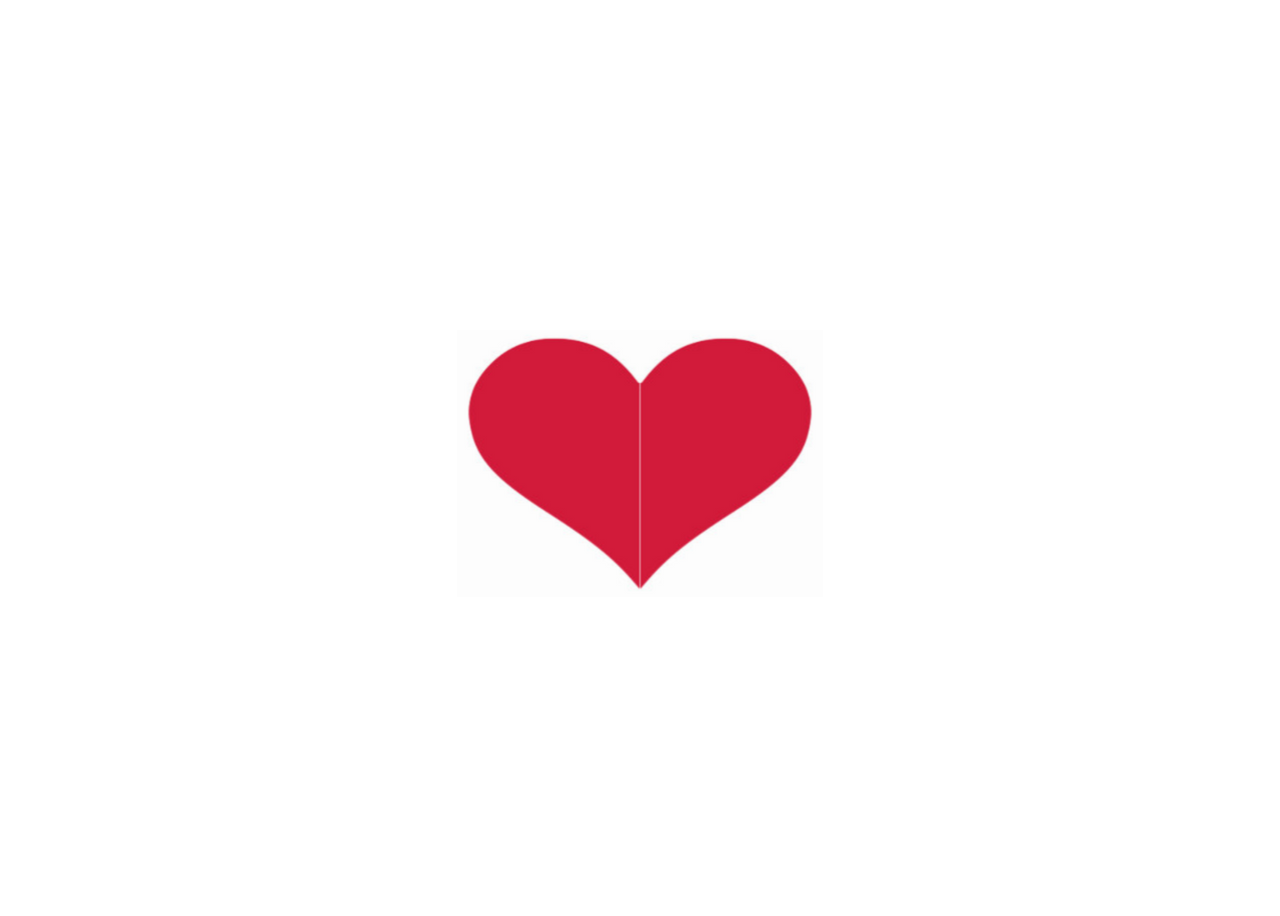
<file: index.html>
<!DOCTYPE html>
<html lang="pt-br">
<head>
    <meta charset="UTF-8">
    <meta http-equiv="X-UA-Compatible" content="IE=edge">
    <meta name="viewport" content="width=device-width, initial-scale=1.0">
    <title>Memórias</title>

    <link rel="stylesheet" href="estilos/barra.css">
</head>
<body>

    <div class="coracao">
        <img src="img/coracao2.png" alt="">
    </div>

    <div class="red">
        <p>Para Ray, <br><br>Problemática mas uma amiga incrivel,<br> Te amamos muito...</p>

        <button><a href="pgs/voce.html">Simplesmente você</a></button>
        <button><a href="pgs/amigos.html">Amigos</a></button>
        <br><br>
        <button><a href="pgs/turma.html">Nossa Turma</a></button>
        <button><a href="pgs/mensagens.html">Mensagens</a></button>
    </div>

    <div class="coracao">
        <img src="img/coracao1.png" alt="">
    </div>

    <script src="estilos/barra.js"></script>
</body>
</html>
</file>
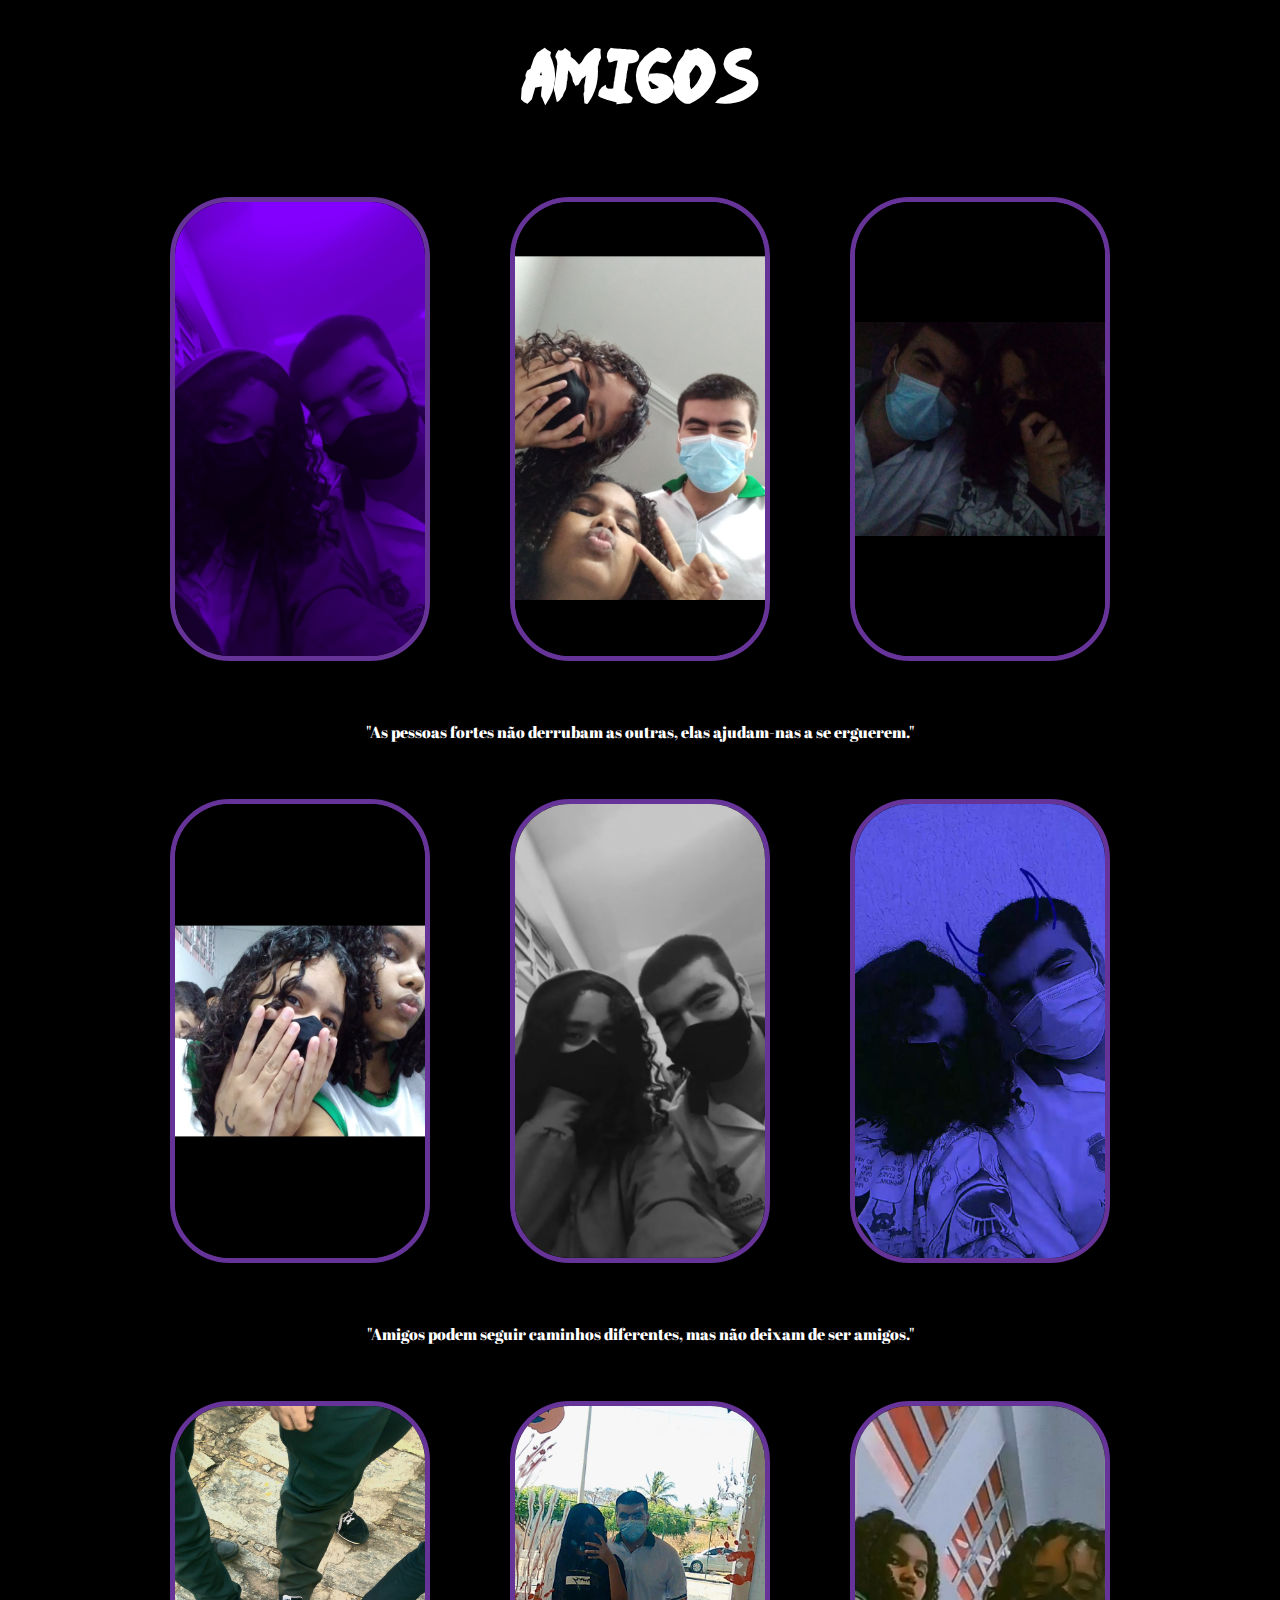
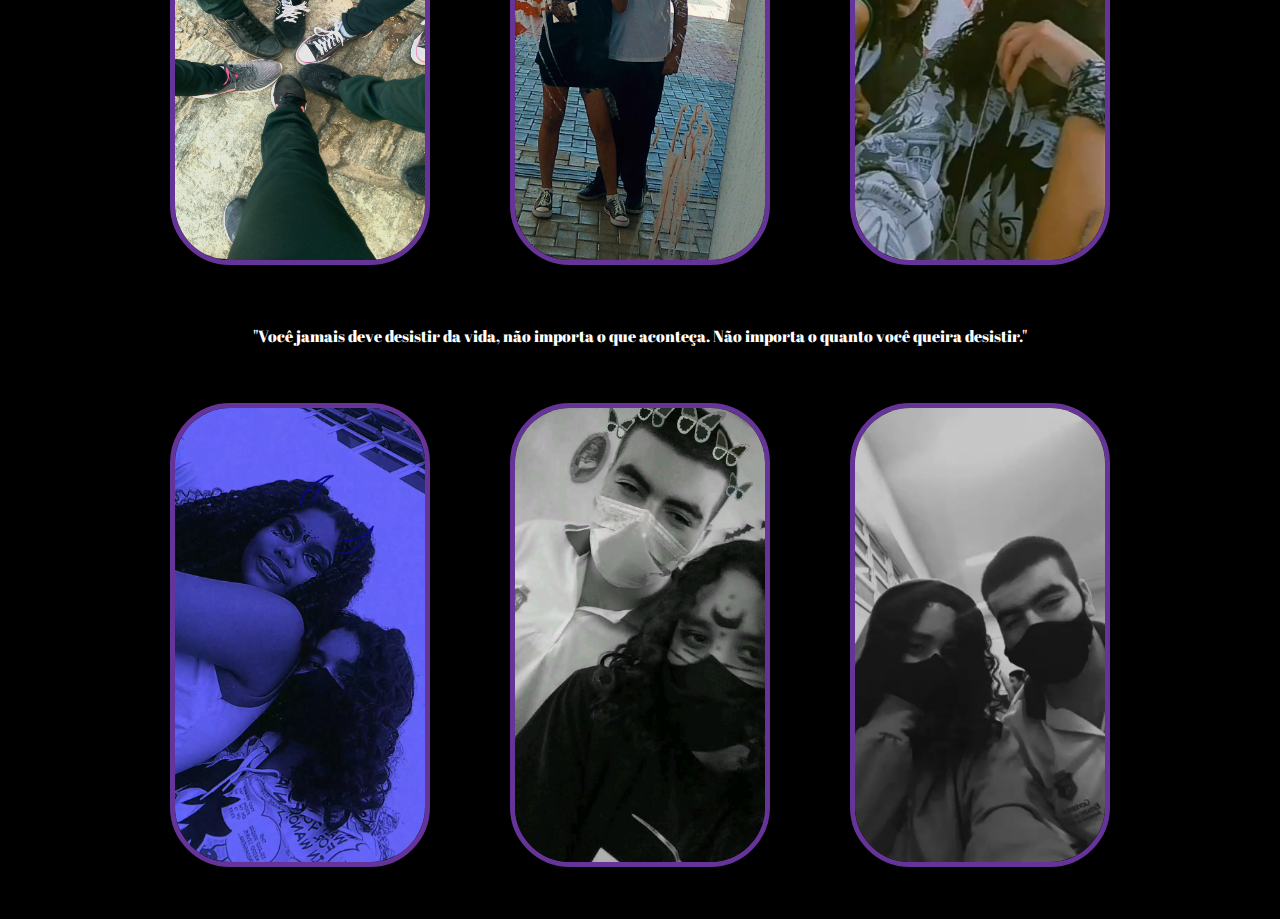
<file: pgs/amigos.html>
<!DOCTYPE html>
<html lang="pt-br">
<head>
    <meta charset="UTF-8">
    <meta http-equiv="X-UA-Compatible" content="IE=edge">
    <meta name="viewport" content="width=device-width, initial-scale=1.0">
    <title>Simplesmente Você</title>

    <link rel="stylesheet" href="../estilos/imagens.css">
</head>
<body>
    <div>
        <h1>AMIGOS</h1>
    </div>

    <div class="imgs">
        <div><img src="../img amigo/amigo1.jpg" alt=""></div>
        <div><img src="../img amigo/amigo2.jpg" alt=""></div>
        <div><img src="../img amigo/amigo3.jpg" alt=""></div>
    </div>

    <p>"As pessoas fortes não derrubam as outras, elas ajudam-nas a se erguerem."</p>

    <div class="imgs">
        <div><img src="../img amigo/amigo4.jpg" alt=""></div>
        <div><img src="../img amigo/amigo5.jpg" alt=""></div>
        <div><img src="../img amigo/amigo6.jpg"r alt=""></div>
    </div>

    <p>"Amigos podem seguir caminhos diferentes, mas não deixam de ser amigos."</p>

    <div class="imgs">
        <div><img src="../img amigo/amigo7.jpg" alt=""></div>
        <div><img src="../img amigo/amigo8.jpg" alt=""></div>
        <div><img src="../img amigo/amigo9.jpg" alt=""></div>
    </div>

    <p>"Você jamais deve desistir da vida, não importa o que aconteça. Não importa o quanto você queira desistir."</p>

    <div class="imgs">
        <div><img src="../img amigo/amigo10.jpg" alt=""></div>
        <div><img src="../img amigo/amigo11.jpg" alt=""></div>
        <div><img src="../img amigo/amigo12.jpg" alt=""></div>
    </div>
</body>
</html>
</file>
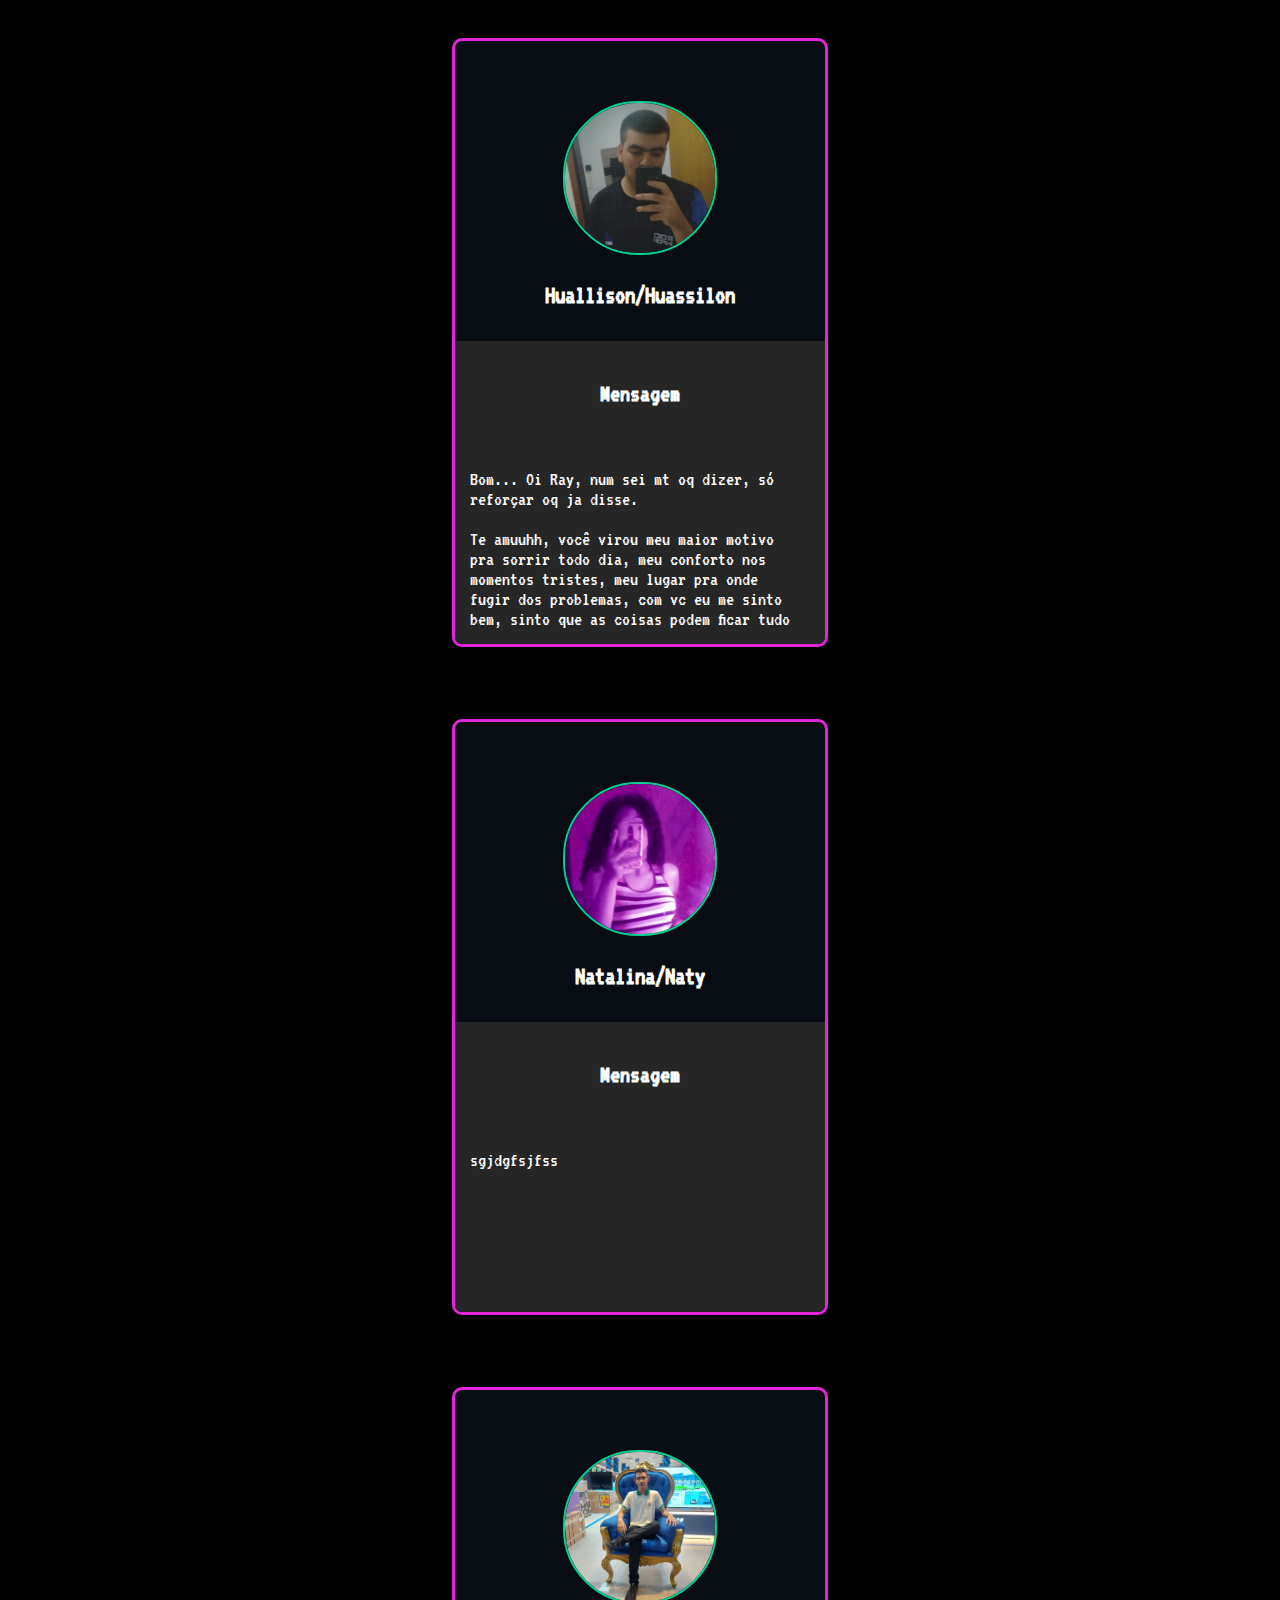
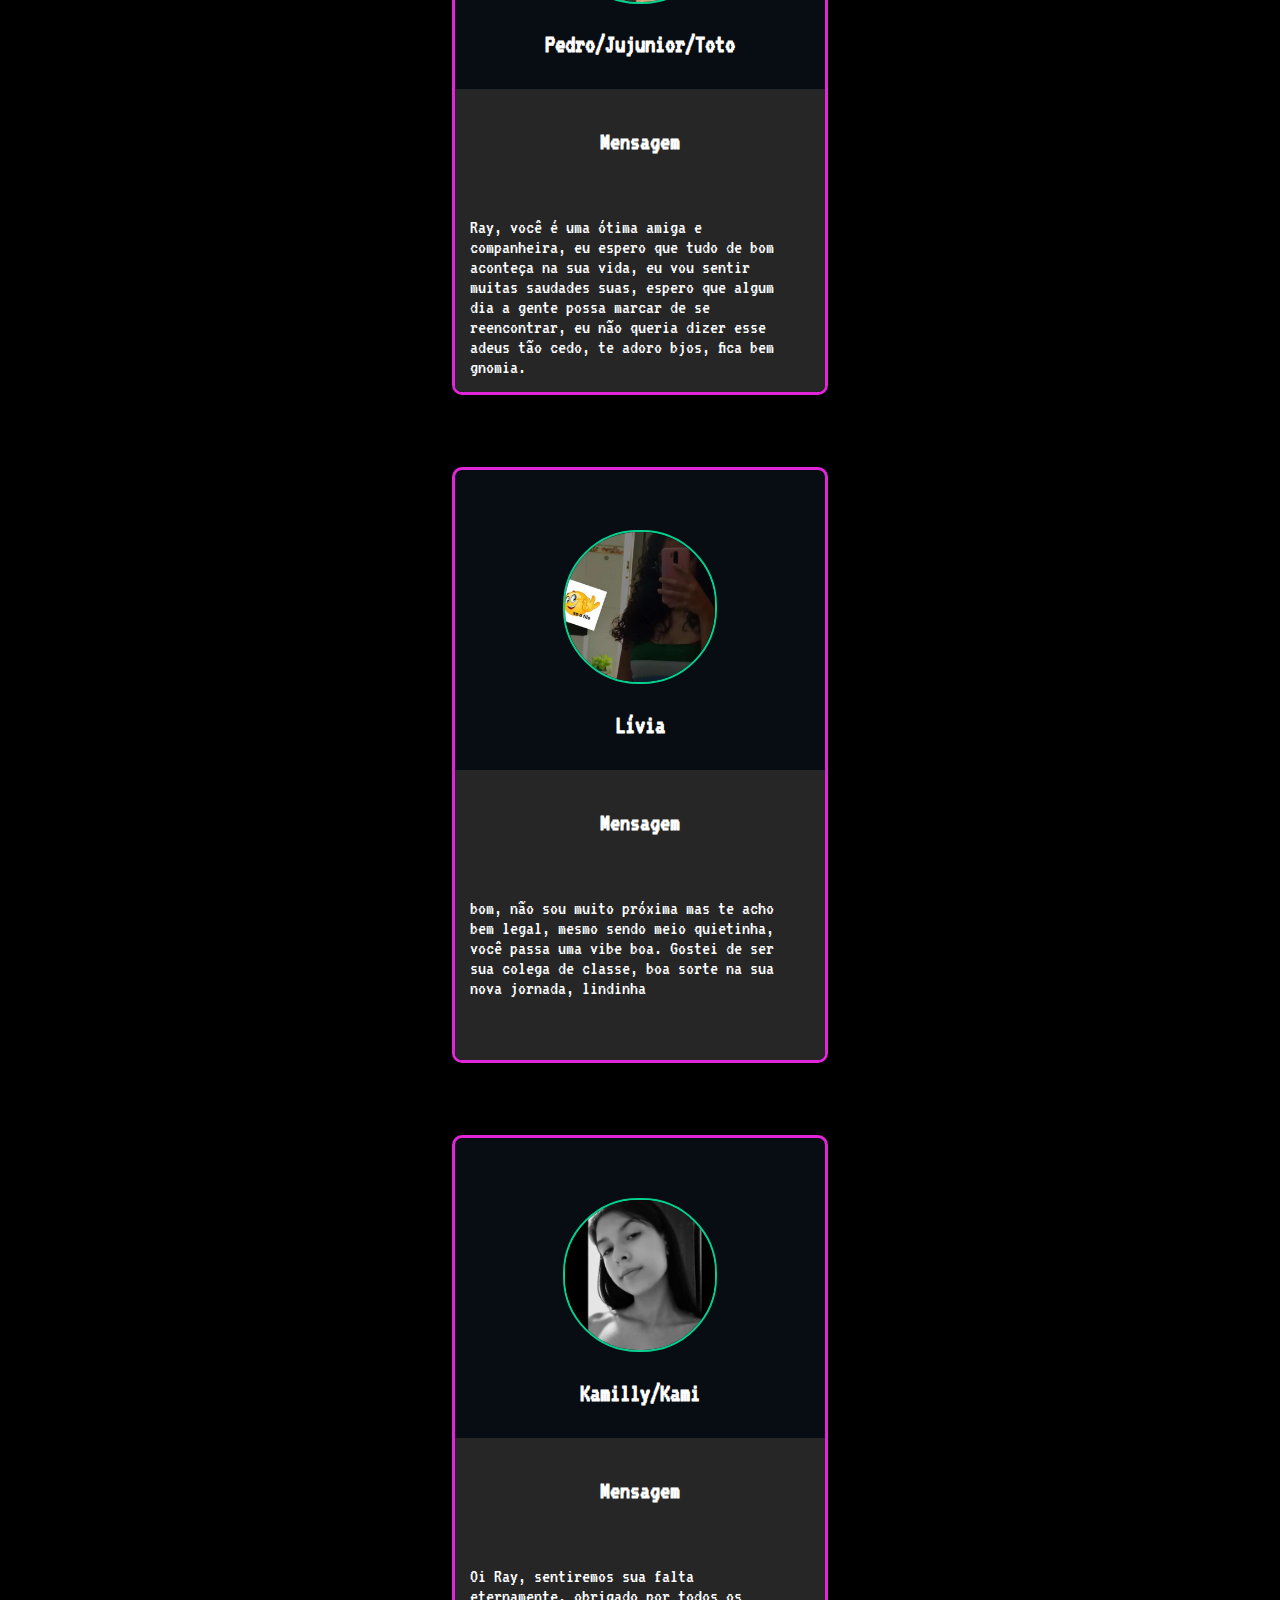
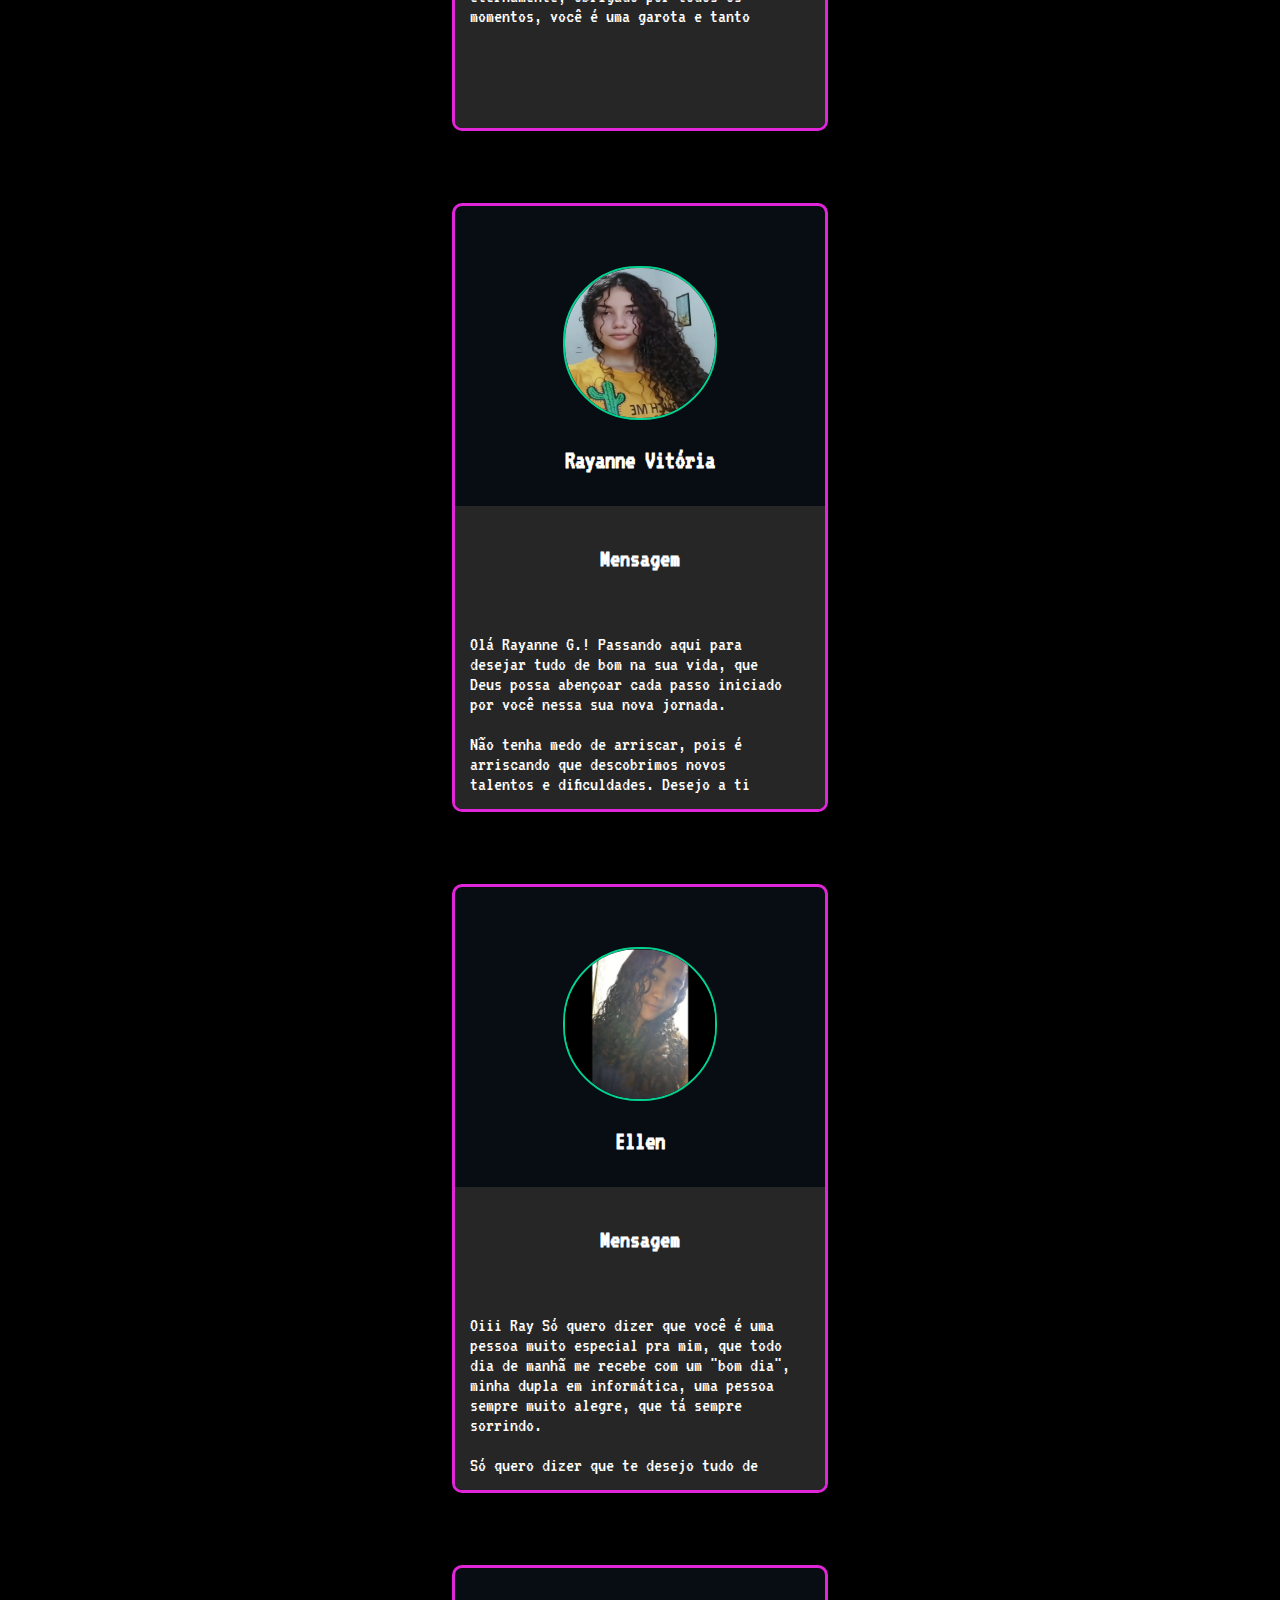
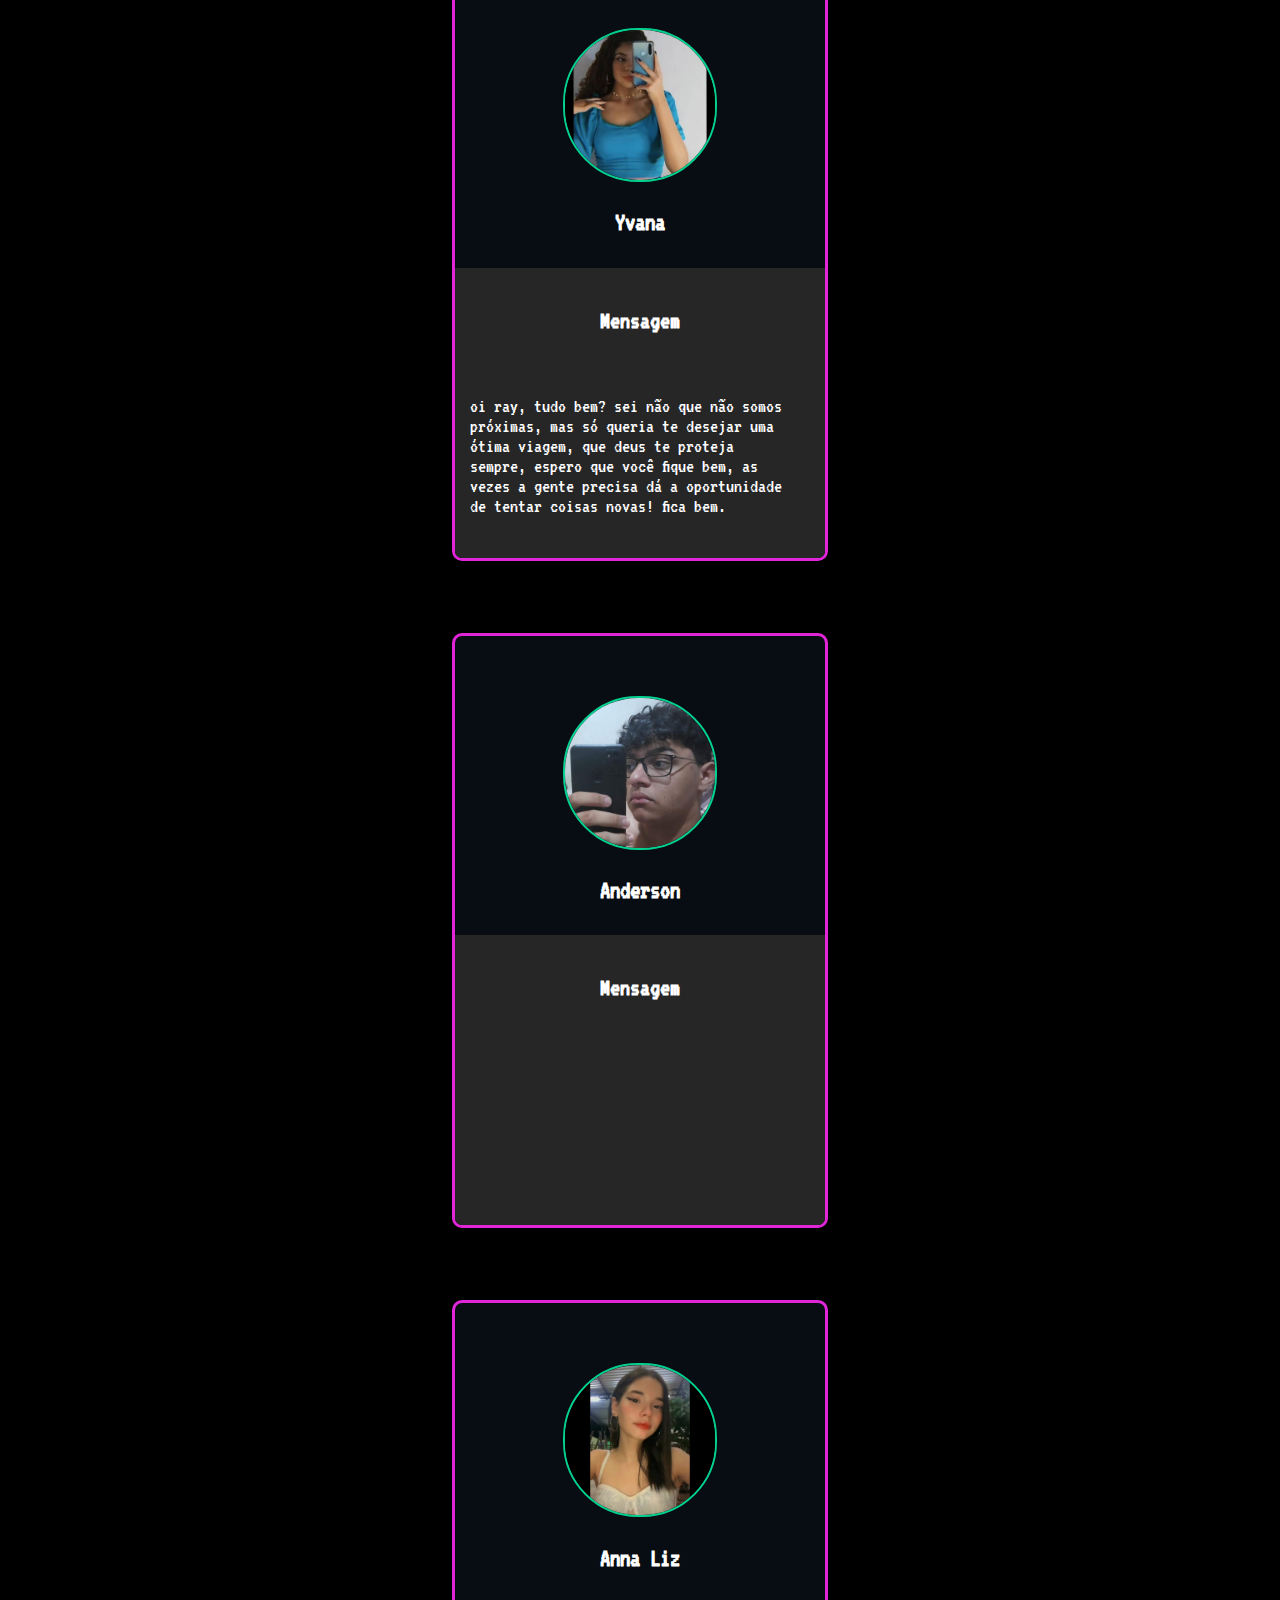
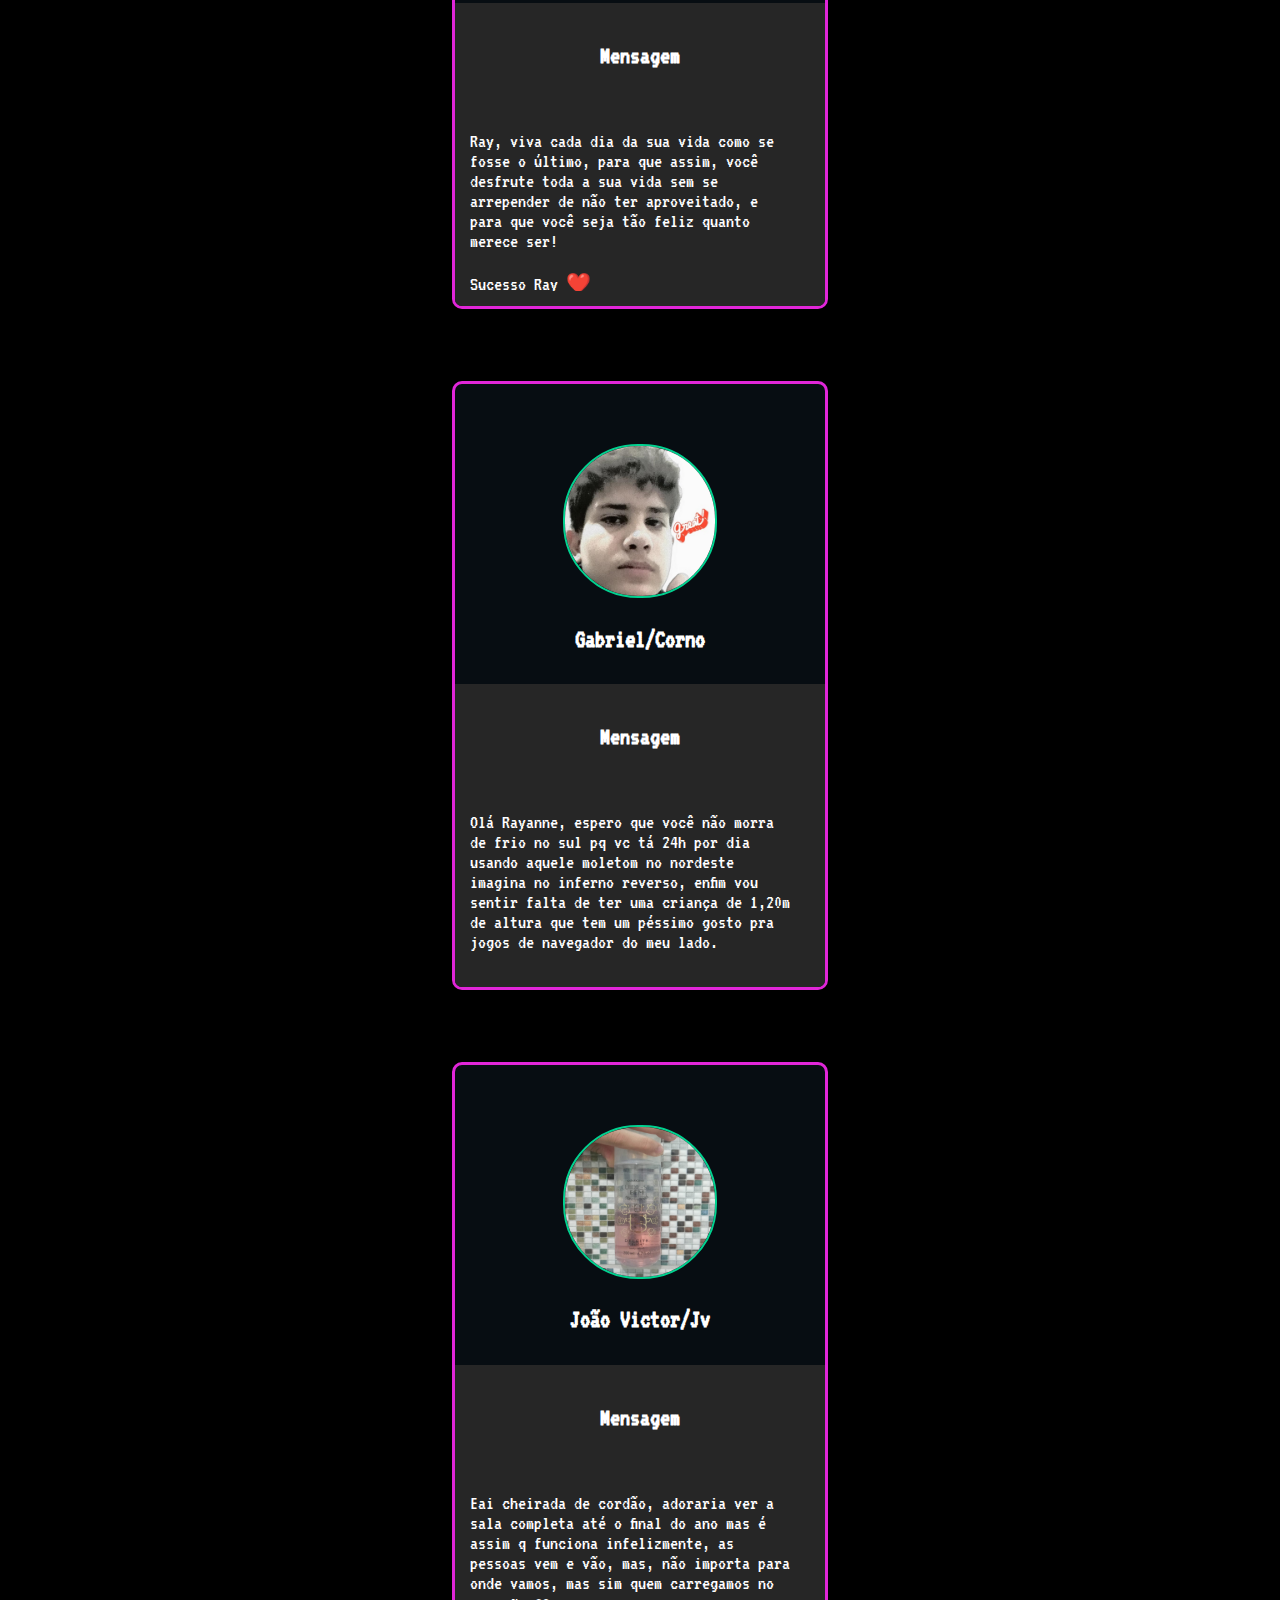
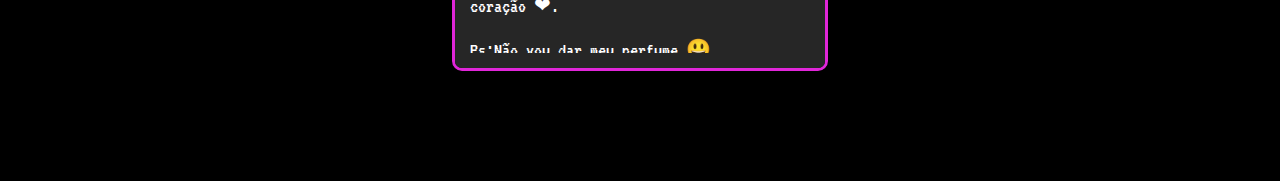
<file: pgs/mensagens.html>
<!DOCTYPE html>
<html lang="pt-br"> 
<head>
    <meta charset="UTF-8">
    <meta http-equiv="X-UA-Compatible" content="IE=edge">
    <meta name="viewport" content="width=device-width, initial-scale=1.0">
    <title>Perfil</title>
    <link rel="preconnect" href="https://fonts.googleapis.com">
    <link rel="preconnect" href="https://fonts.gstatic.com" crossorigin>
    <link href="https://fonts.googleapis.com/css2?family=VT323&display=swap" rel="stylesheet">

    <link rel="stylesheet" href="../estilos/mensa.css">
    <link rel="stylesheet" href="../estilos/rolagem.css">
    

</head>
<body>
    <!--Perfil-->
    <main class="perfil">

        <div class="info">
            <img src="../img mensagens/huallison.jpeg" alt="Foto de Perfil">
            <h1 class="nome">Huallison/Huassilon</h1>
        </div>

        
        <div class="conteudo">
            <!--Abas que serão alternadas-->

            <!--Informações presentes nas abas-->
            <div class="info-abas">
                <div class="informacao selecionado" id="informacao-sobre-site">
                    <h3 class="sub-titulo">Mensagem</h3>
                    <br>
                    <div class="descricao">
                        <p>Bom... Oi Ray, num sei mt oq dizer, só reforçar oq ja disse. <br><br>
                            Te amuuhh, você virou meu maior motivo pra sorrir todo dia, meu conforto nos momentos tristes, meu lugar pra onde fugir dos problemas, com vc eu me sinto bem, sinto que as coisas podem ficar tudo bem... <br><br>
                        Não sei nem te dizer o quanto eu te amo, eu simplesmente me apeguei mt a vc nesses ultimos meses, foi incrivel te conhecer melhor, com o tempo entender como funcionava essa cabecinha problemática kkk e quão mais eu começava a te enterder mais eu me apeguei a vc <br><br>
                    Vai ser horrivel ter q te dá thau, ter q te ver indo embora e saber q não vou te ver de novo no outro dia, eu tenho mt medo de como vai ser sem vc aqui todo dia, o quão solitário vai ser, só queria poder te abraçar e não soltar nunca mais... <br><br>
                Mas infelizmente não posso, não posso te abraçar e nunca mais soltar kkk, não posso te prender no meu porão, ouvi falar q isso é um tal de crime, cara mó otario num deixa eu nem fazer isso kkk... Tenho meus arrependimentos, talvez eu podesse ter cido melhor, ou sla, feito mais por vc, eu sinceramente nunca iria estar preparado pra dá thau mas agora chegou... <br><br>
            Bom... Te amuuhh e nunca vou te esquecer, nem mesmo um dia, vou cuidar do cordão como fosse vc, vou sempre levar junto pra nunca esquecer vc, obrigado por tudo e novamente TE AMUUUUUUUUUUUUUUUUUUUHHHH </p>
                    </div>
                </div>

            </div>

        </div>

    </main>
    <br><br><br><br>

    <main class="perfil">

        <div class="info">
            <img src="../img mensagens/naty.jpg" alt="Foto de Perfil">
            <h1 class="nome">Natalina/Naty</h1>
        </div>

        
        <div class="conteudo">
            <!--Abas que serão alternadas-->

            <!--Informações presentes nas abas-->
            <div class="info-abas">
                <div class="informacao selecionado" id="informacao-sobre-site">
                    <h3 class="sub-titulo">Mensagem</h3>
                    <br>
                    <div class="descricao">
                        <p>sgjdgfsjfss</p>
                    </div>
                </div>

            </div>

        </div>

    </main>
    <br><br><br><br>

    <main class="perfil">

        <div class="info">
            <img src="../img mensagens/pedro.jpg" alt="Foto de Perfil">
            <h1 class="nome">Pedro/Jujunior/Toto</h1>
        </div>

        
        <div class="conteudo">
            <!--Abas que serão alternadas-->

            <!--Informações presentes nas abas-->
            <div class="info-abas">
                <div class="informacao selecionado" id="informacao-sobre-site">
                    <h3 class="sub-titulo">Mensagem</h3>
                    <br>
                    <div class="descricao">
                        <p>Ray, você é uma ótima amiga e companheira, eu espero que tudo de bom aconteça na sua vida, eu vou sentir muitas saudades suas, espero que algum dia a gente possa marcar de se reencontrar, eu não queria dizer esse adeus tão cedo, te adoro bjos, fica bem gnomia.</p>
                    </div>
                </div>

            </div>

        </div>

    </main>

    <br><br><br><br>

    <main class="perfil">

        <div class="info">
            <img src="../img mensagens/livia.jpg" alt="Foto de Perfil">
            <h1 class="nome">Lívia</h1>
        </div>

        
        <div class="conteudo">
            <!--Abas que serão alternadas-->

            <!--Informações presentes nas abas-->
            <div class="info-abas">
                <div class="informacao selecionado" id="informacao-sobre-site">
                    <h3 class="sub-titulo">Mensagem</h3>
                    <br>
                    <div class="descricao">
                        <p>bom, não sou muito próxima mas te acho bem legal, mesmo sendo meio quietinha, você passa uma vibe boa. Gostei de ser sua colega de classe, boa sorte na sua nova jornada, lindinha</p>
                    </div>
                </div>

            </div>

        </div>

    </main>
    <br><br><br><br>

    <main class="perfil">

        <div class="info">
            <img src="../img mensagens/kami.jpg" alt="Foto de Perfil">
            <h1 class="nome">Kamilly/Kami</h1>
        </div>

        
        <div class="conteudo">
            <!--Abas que serão alternadas-->

            <!--Informações presentes nas abas-->
            <div class="info-abas">
                <div class="informacao selecionado" id="informacao-sobre-site">
                    <h3 class="sub-titulo">Mensagem</h3>
                    <br>
                    <div class="descricao">
                        <p>Oi Ray, sentiremos sua falta eternamente, obrigado por todos os momentos, você é uma garota e tanto</p>
                    </div>
                </div>

            </div>

        </div>

    </main>
    <br><br><br><br>

    <main class="perfil">

        <div class="info">
            <img src="../img mensagens/rayanne.jpg" alt="Foto de Perfil">
            <h1 class="nome">Rayanne Vitória</h1>
        </div>

        
        <div class="conteudo">
            <!--Abas que serão alternadas-->

            <!--Informações presentes nas abas-->
            <div class="info-abas">
                <div class="informacao selecionado" id="informacao-sobre-site">
                    <h3 class="sub-titulo">Mensagem</h3>
                    <br>
                    <div class="descricao">
                        <p>Olá Rayanne G.! Passando aqui para desejar tudo de bom na sua vida, que Deus possa abençoar cada passo iniciado por você nessa sua nova jornada. <br><br> Não tenha medo de arriscar, pois é arriscando que descobrimos novos talentos e dificuldades. Desejo a ti sucesso.</p>
                    </div>
                </div>

            </div>

        </div>

    </main>
    <br><br><br><br>

    <main class="perfil">

        <div class="info">
            <img src="../img mensagens/ellen.jpg" alt="Foto de Perfil">
            <h1 class="nome">Ellen</h1>
        </div>

        
        <div class="conteudo">
            <!--Abas que serão alternadas-->

            <!--Informações presentes nas abas-->
            <div class="info-abas">
                <div class="informacao selecionado" id="informacao-sobre-site">
                    <h3 class="sub-titulo">Mensagem</h3>
                    <br>
                    <div class="descricao">
                        <p>Oiii Ray 
                            Só quero dizer que você é uma pessoa muito especial pra mim, que todo dia de manhã me recebe com um "bom dia", minha dupla em informática, uma pessoa sempre muito alegre, que tá sempre sorrindo. <br><br> Só quero dizer que te desejo tudo de bom, e que tudo vai dá certo... Bom Ray, é isso, vou sentir muita saudade de você, muita... Que você seja muito feliz .</p>
                    </div>
                </div>

            </div>

        </div>

    </main>
    <br><br><br><br>

    <main class="perfil">

        <div class="info">
            <img src="../img mensagens/yvana.jpg" alt="Foto de Perfil">
            <h1 class="nome">Yvana</h1>
        </div>

        
        <div class="conteudo">
            <!--Abas que serão alternadas-->

            <!--Informações presentes nas abas-->
            <div class="info-abas">
                <div class="informacao selecionado" id="informacao-sobre-site">
                    <h3 class="sub-titulo">Mensagem</h3>
                    <br>
                    <div class="descricao">
                        <p>oi ray, tudo bem? sei não que não somos próximas, mas só queria te desejar uma ótima viagem, que deus te proteja sempre, espero que você fique bem, as vezes a gente precisa dá a oportunidade de tentar coisas novas! fica bem.</p>
                    </div>
                </div>

            </div>

        </div>

    </main>
    <br><br><br><br>


    <main class="perfil">

        <div class="info">
            <img src="../img mensagens/anderson.jpeg" alt="Foto de Perfil">
            <h1 class="nome">Anderson</h1>
        </div>

        
        <div class="conteudo">
            <!--Abas que serão alternadas-->

            <!--Informações presentes nas abas-->
            <div class="info-abas">
                <div class="informacao selecionado" id="informacao-sobre-site">
                    <h3 class="sub-titulo">Mensagem</h3>
                    <br>
                    <div class="descricao">
                        <p></p>
                    </div>
                </div>

            </div>

        </div>

    </main>
    <br><br><br><br>

    <main class="perfil">

        <div class="info">
            <img src="../img mensagens/liz.jpg" alt="Foto de Perfil">
            <h1 class="nome">Anna Liz</h1>
        </div>

        
        <div class="conteudo">
            <!--Abas que serão alternadas-->

            <!--Informações presentes nas abas-->
            <div class="info-abas">
                <div class="informacao selecionado" id="informacao-sobre-site">
                    <h3 class="sub-titulo">Mensagem</h3>
                    <br>
                    <div class="descricao">
                        <p>Ray, viva cada dia da sua vida como se fosse o último, para que assim, você desfrute toda a sua vida sem se arrepender de não ter aproveitado, e para que você seja tão feliz quanto merece ser! 
                            <br><br>
                            Sucesso Ray ❤️
                        </p>
                        <img src="../img mensagens/liz2.jpeg" alt="">
                    </div>
                </div>

            </div>

        </div>

    </main>
    <br><br><br><br>

    <main class="perfil">

        <div class="info">
            <img src="../img mensagens/gabriel.jpg" alt="Foto de Perfil">
            <h1 class="nome">Gabriel/Corno</h1>
        </div>

        
        <div class="conteudo">
            <!--Abas que serão alternadas-->

            <!--Informações presentes nas abas-->
            <div class="info-abas">
                <div class="informacao selecionado" id="informacao-sobre-site">
                    <h3 class="sub-titulo">Mensagem</h3>
                    <br>
                    <div class="descricao">
                        <p>Olá Rayanne, espero que você não morra de frio no sul pq vc tá 24h por dia usando aquele moletom no nordeste imagina no inferno reverso, enfim vou sentir falta de ter uma criança de 1,20m de altura que tem um péssimo gosto pra jogos de navegador do meu lado.</p>
                    </div>
                </div>

            </div>

        </div>

    </main>
    <br><br><br><br>

    <main class="perfil">

        <div class="info">
            <img src="../img mensagens/jv.jpeg" alt="Foto de Perfil">
            <h1 class="nome">João Victor/Jv</h1>
        </div>

        
        <div class="conteudo">
            <!--Abas que serão alternadas-->

            <!--Informações presentes nas abas-->
            <div class="info-abas">
                <div class="informacao selecionado" id="informacao-sobre-site">
                    <h3 class="sub-titulo">Mensagem</h3>
                    <br>
                    <div class="descricao">
                        <p>Eai cheirada de cordão, adoraria ver a sala completa até o final do ano mas é assim q funciona infelizmente, as pessoas vem e vão, mas, não importa para onde vamos, mas sim quem carregamos no coração ❤. 
                            <br><br>
                            Ps:Não vou dar meu perfume 😃</p>
                    </div>
                </div>

            </div>

        </div>

    </main>
    <br><br><br><br>

    
</body>
</html>
</file>
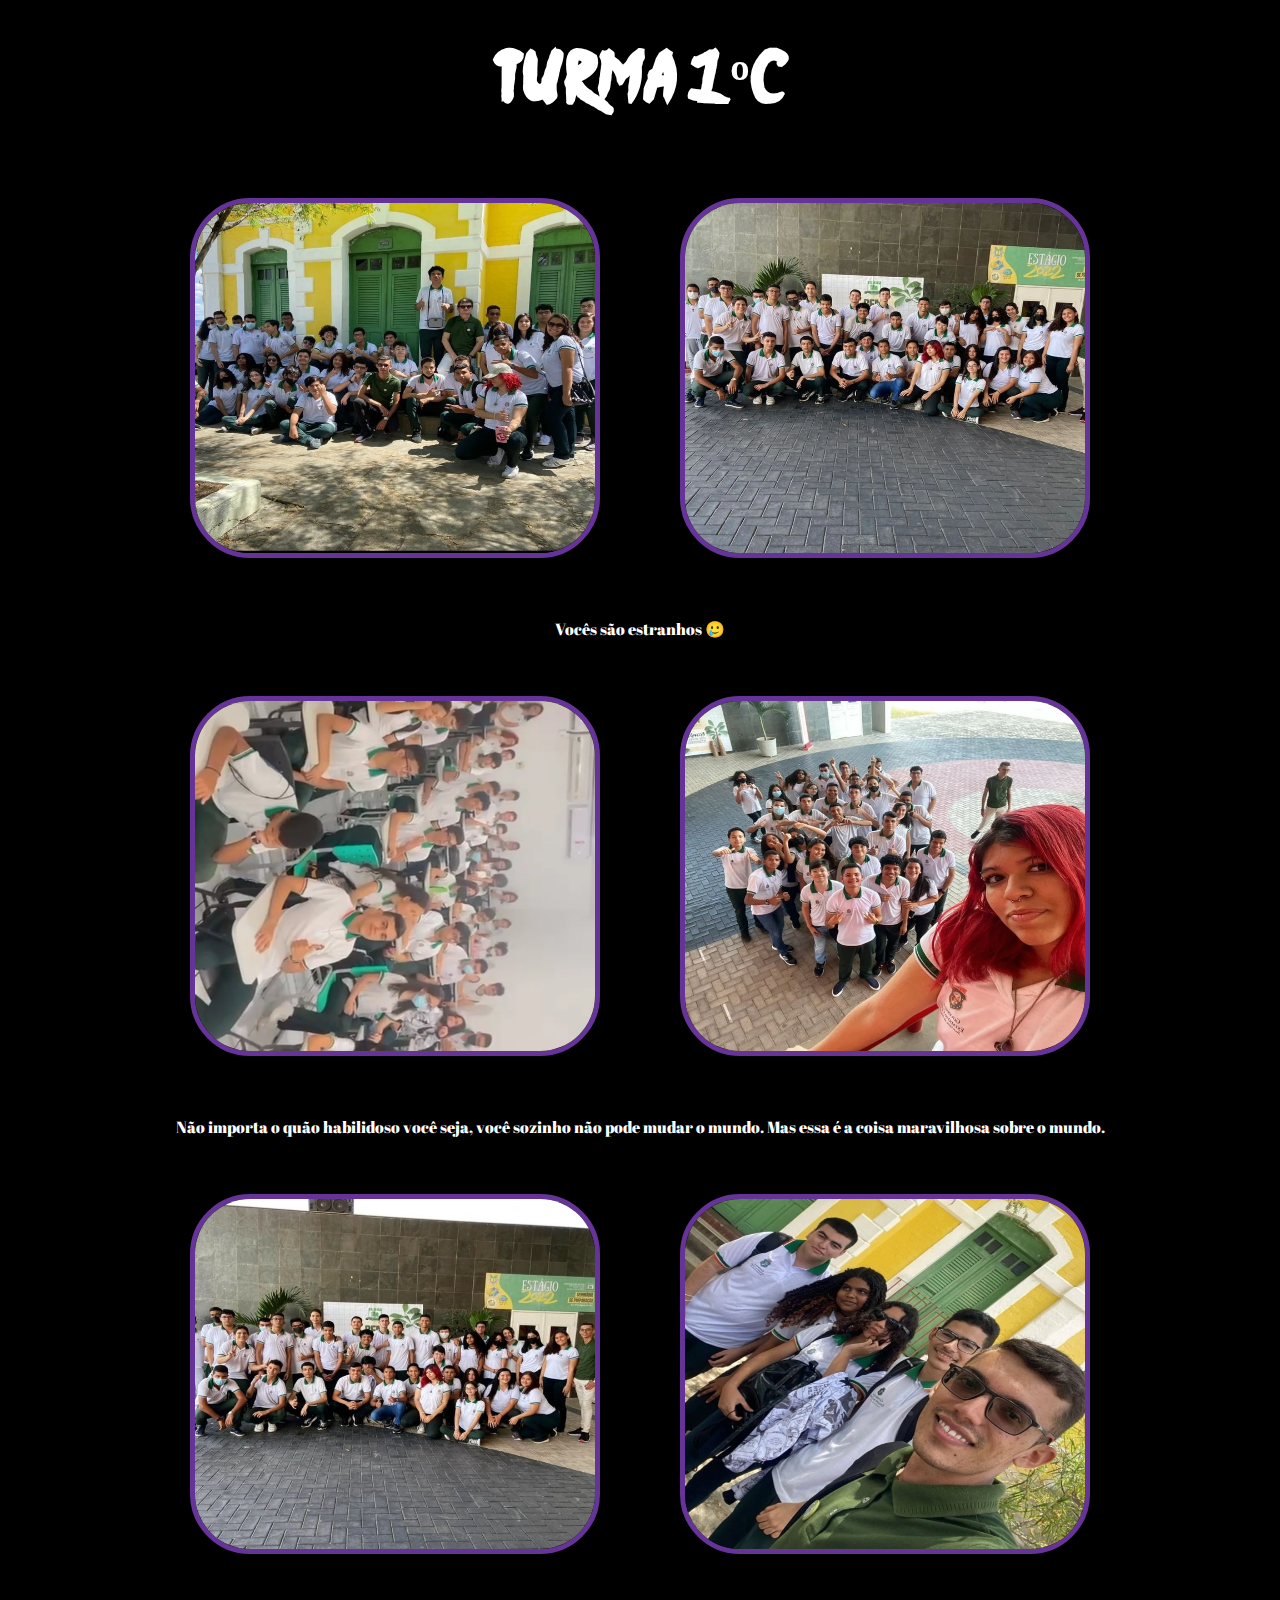
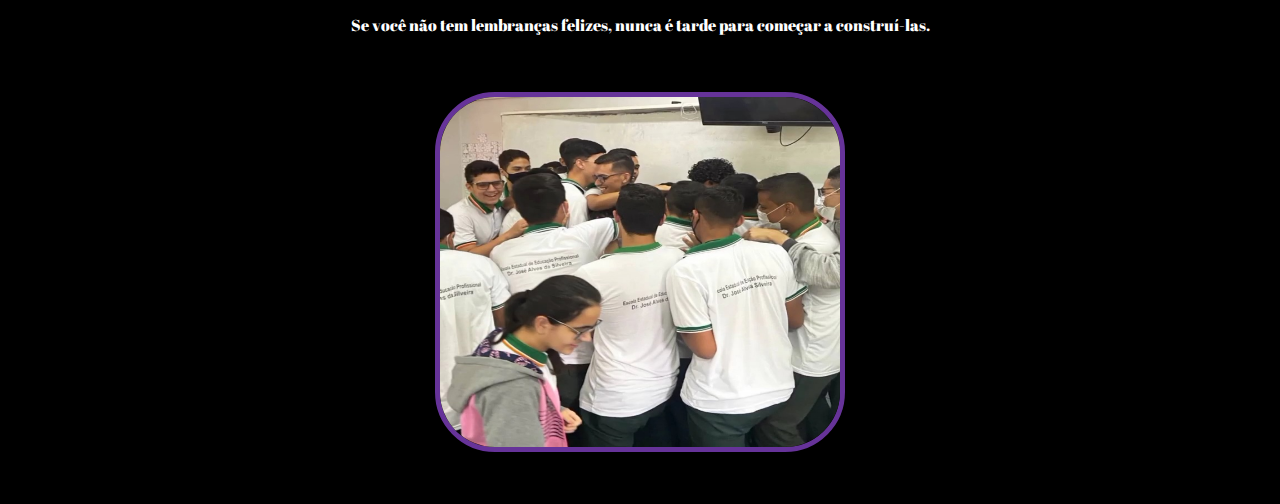
<file: pgs/turma.html>
<!DOCTYPE html>
<html lang="pt-br">
<head>
    <meta charset="UTF-8">
    <meta http-equiv="X-UA-Compatible" content="IE=edge">
    <meta name="viewport" content="width=device-width, initial-scale=1.0">
    <title>Simplesmente Você</title>

    <link rel="stylesheet" href="../estilos/teste.css">
</head>
<body>
    <div>
        <h1>Turma 1ºc</h1>
    </div>

        <div class="imgs">
            <div><img src="../img turma/Turma1.jpg" alt=""></div>
            <div><img src="../img turma/turma2.jpg" alt=""></div>
        </div>

        <p>Vocês são estranhos 🥲</p>

        <div class="imgs">
            <div><img src="../img turma/turma3.jpg" alt=""></div>
            <div><img src="../img turma/turma4.jpg" alt=""></div>
        </div>

        <p>Não importa o quão habilidoso você seja, você sozinho não pode mudar o mundo. Mas essa é a coisa maravilhosa sobre o mundo. </p>

        <div class="imgs">
            <div><img src="../img turma/turma5.jpg" alt=""></div>
            <div><img src="../img turma/turma6.jpg"r alt=""></div>
        </div>
    
        <p>Se você não tem lembranças felizes, nunca é tarde para começar a construí-las.</p>

        <div class="imgs">
            <div><img src="../img turma/turma7.jpg" alt=""></div>
            
        </div>

</body>
</html>
</file>
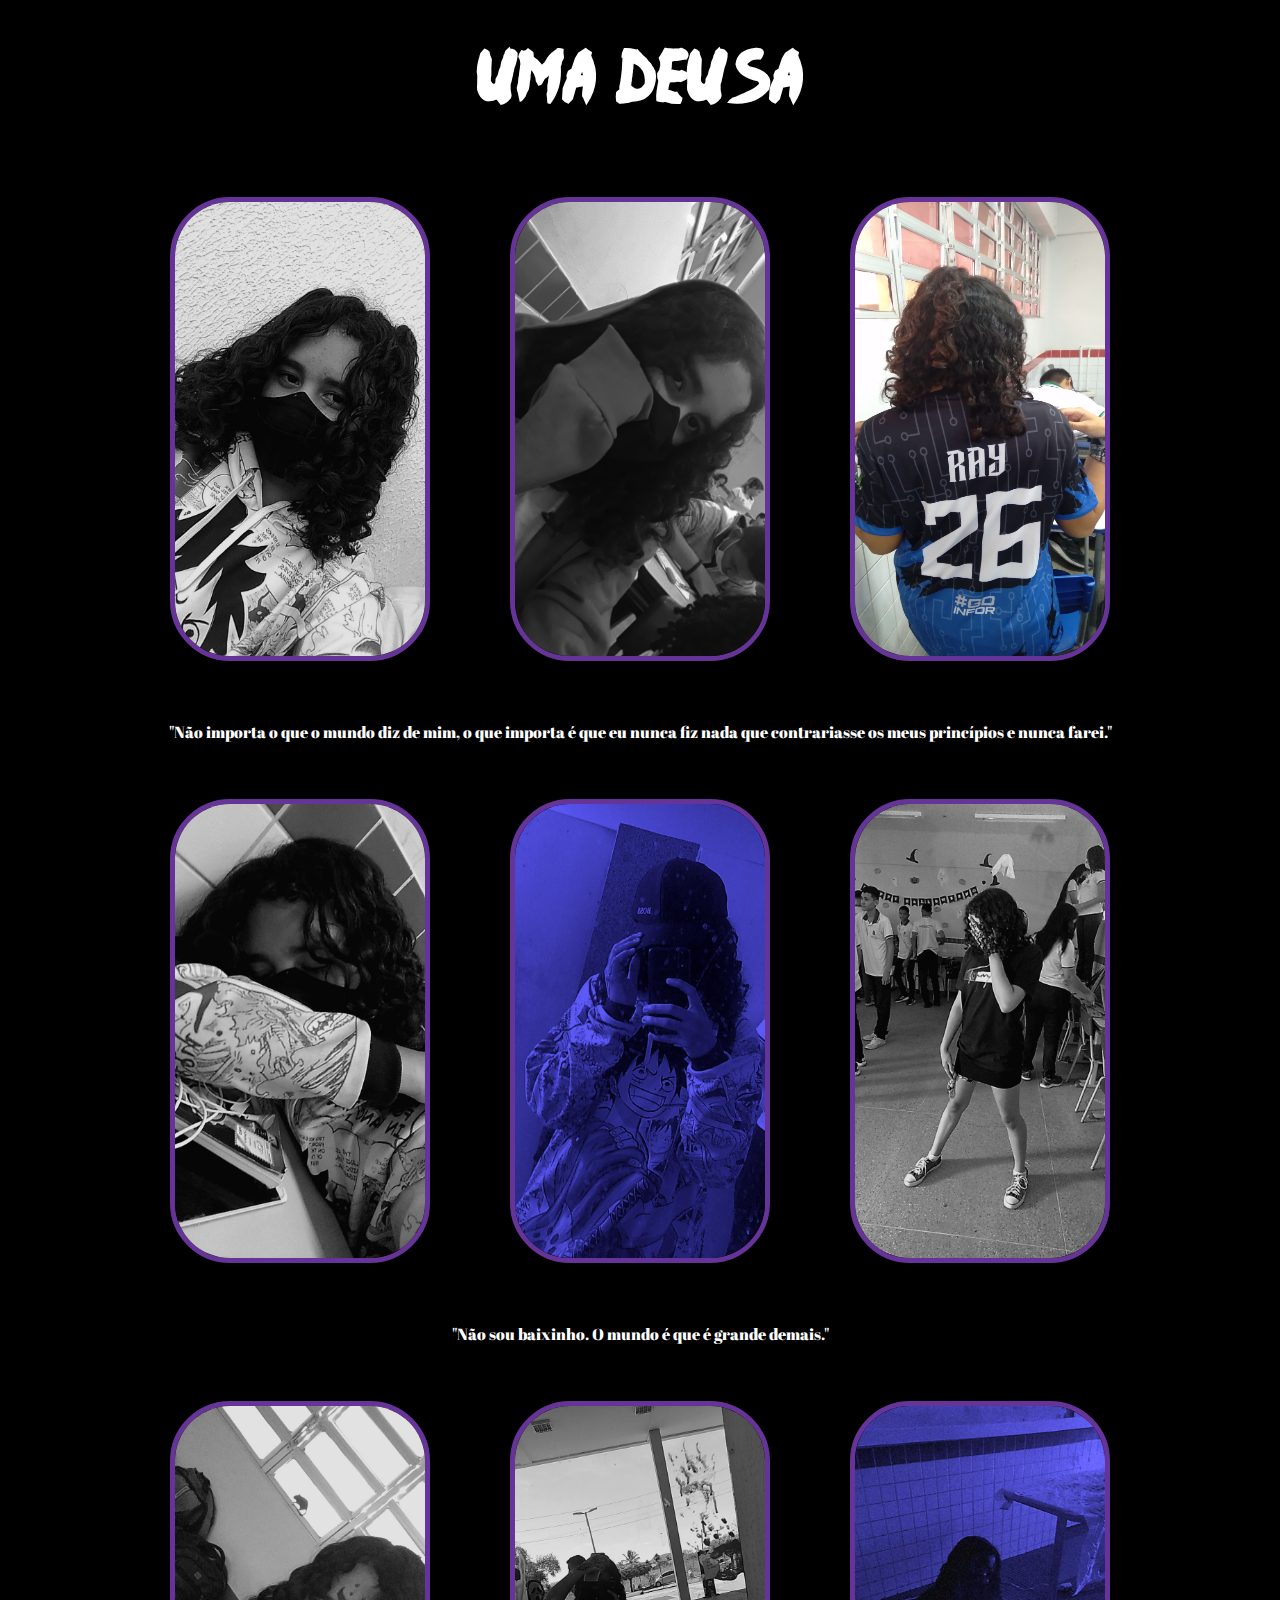
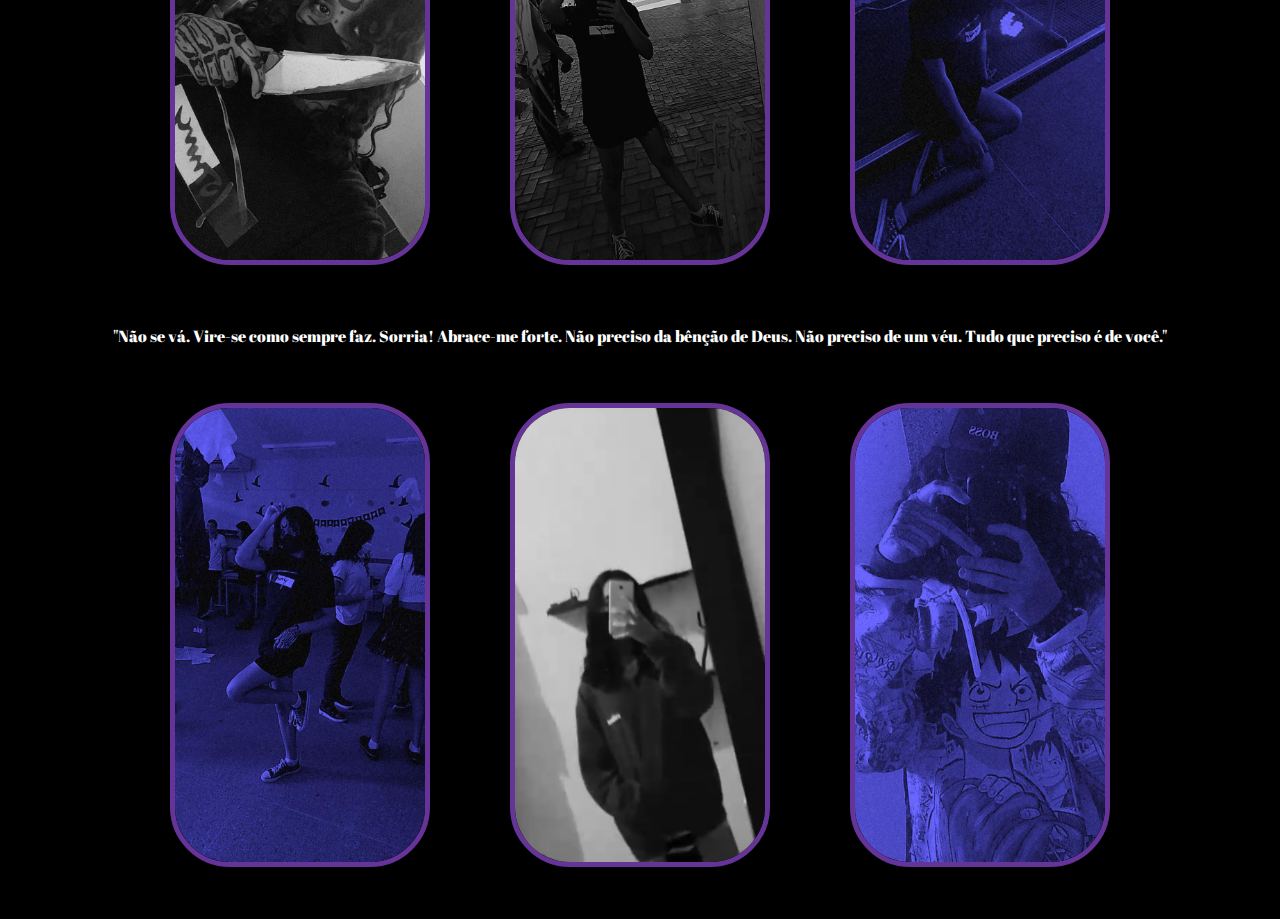
<file: pgs/voce.html>
<!DOCTYPE html>
<html lang="pt-br">
<head>
    <meta charset="UTF-8">
    <meta http-equiv="X-UA-Compatible" content="IE=edge">
    <meta name="viewport" content="width=device-width, initial-scale=1.0">
    <title>Simplesmente Você</title>

    <link rel="stylesheet" href="../estilos/imagens.css">
</head>
<body>
    <div>
        <h1>UMA DEUSA</h1>
    </div>

    <div class="imgs">
        <div><img src="../img solo/ray.webp" alt=""></div>
        <div><img src="../img solo/ray2.jpg" alt=""></div>
        <div><img src="../img solo/ray3.jpg" alt=""></div>
    </div>

    <p>"Não importa o que o mundo diz de mim, o que importa é que eu nunca fiz nada que contrariasse os meus princípios e nunca farei."</p>

    <div class="imgs">
        <div><img src="../img solo/ray4.webp" alt=""></div>
        <div><img src="../img solo/ray5.jpg" alt=""></div>
        <div><img src="../img solo/ray6.jpg"r alt=""></div>
    </div>

    <p>"Não sou baixinho. O mundo é que é grande demais."</p>

    <div class="imgs">
        <div><img src="../img solo/ray7.jpg" alt=""></div>
        <div><img src="../img solo/ray8.jpg" alt=""></div>
        <div><img src="../img solo/ray13.jpg" alt=""></div>
    </div>

    <p>"Não se vá. Vire-se como sempre faz. Sorria! Abrace-me forte. Não preciso da bênção de Deus. Não preciso de um véu. Tudo que preciso é de você."</p>

    <div class="imgs">
        <div><img src="../img solo/ray14.jpg" alt=""></div>
        <div><img src="../img solo/ray11.jpg" alt=""></div>
        <div><img src="../img solo/ray12.jpg" alt=""></div>
    </div>
</body>
</html>
</file>
<file: estilos/barra.css>
body{
    display:flex;
    justify-content: center;
    height:100vh;
    align-items: center;
    
}

a{
    text-decoration: none;
    color: white;
}

.red, .coracao{
    width: 183px;
    height: 256px;    
}

.red{
    background-color: rgb(186, 186, 186);
    margin-top: 60px;
    height: 205px;
    width: 300px;
    display: none;
    text-align: center;
}

.red.selecionado{
    display: block;

}

button{
    color: white;
    background-color: rgb(189, 13, 0);

}

@media screen and (max-width: 360px){

    img{
        width: 93px;
        height: 196px; 
    }
    .red, .coracao{
        width: 93px;
        height: 196px;    
    }
    
    .red{
        background-color: rgb(186, 186, 186);
        margin-top: 35px;
        height: 152px;
        width: 170px;
        text-align: center;
    }
    p{
        font-size: 10px;
        
    }
    a{
        font-size: 6px;
    }

}

@media screen and (max-width: 600px) and (min-width: 350px){

    img{
        width: 103px;
        height: 186px; 
    }
    .red, .coracao{
        width: 103px;
        height: 186px;    
    }
    
    .red{
        background-color: rgb(186, 186, 186);
        margin-top: 33px;
        height: 144px;
        width: 170px;
        text-align: center;
    }
    p{
        font-size: 10px;
        
    }
    a{
        font-size: 8px;
    }
}
</file>
<file: estilos/imagens.css>
@import url('https://fonts.googleapis.com/css2?family=Abril+Fatface&display=swap');

@font-face {
    font-family: Naruto;
    src: url("../fontes/njnaruto.ttf");
}

body{
    flex-direction: column;
    align-items: center;
    display: flex;
    background-color: black;
}

h1{
    font-size: 60px;
    color: rgb(255, 255, 255);
    font-family: Naruto;
    word-spacing: 10px;
}

p{
    color: white;
    text-align: center;
    font-family: 'Abril Fatface', cursive;
}

img{
    width: 250px;
    height: 454px;
    border-radius: 60px;
    border: rebeccapurple 5px solid;
    
}

img:hover{
    opacity: 0.7;
}

.imgs{
    flex-direction: row;
    display: flex;
}

.imgs div{
    padding: 40px;
}


@media screen and (max-width: 600px){
    h1{
        font-size: 35px;
    }
    
    
    img{
        width: 300px;
        border-radius: 60px;
    }

    .imgs{
        flex-direction: column;
        display: flex;
    }

    
}
</file>
<file: estilos/mensa.css>
body{
    background-color: black;
    flex-direction: column;

    font-family: 'VT323', monospace;
    color: white;
    font-size: 18px;
    display: flex; 
    justify-content: center;
    align-items: center;
    min-height: 100vh;
    padding: 30px;
}

.perfil{
    background-color: #070d12;
    width: 370px;
    border: 3px solid #e126d9;
    border-radius: 10px;
    overflow: hidden;
    padding-top: 20px;

}

.perfil .info{
    padding-top: 40px;
    display: flex;
    flex-direction: column;
    align-items: center;
    gap: 10px;
}

.perfil .info img{
    width: 150px;
    height: 150px;
    border-radius: 75px;
    border: 2px solid #02d08f;
}

.perfil .info .nome{
    font-size: 26px;
}

.perfil .conteudo{
    margin-top: 15px;
}

.perfil .abas{
    display: flex;
}

.perfil .info-abas{
    background-color: #262626;
}


.info-abas .informacao{
    min-height: 260px;
    padding: 15px;
    display: block;

}


.info-abas .sub-titulo{
    font-size: 25px;
    margin-bottom: 25px;
    text-align: center;    
}

.info-abas .descricao{
    font-size: 20px;
    max-height: 180px;
    overflow-y: auto;
    padding-right: 15px;
}


.descricao img{
    width: 200px;
}


@media screen and (max-width: 700px){
    .perfil{

        width: 320px;
    
    }
}
</file>
<file: estilos/rolagem.css>
/* Works on Firefox */
* {
    scrollbar-width: thin;
    scrollbar-color: #78069a #070d12;
  }
  
  /* Works on Chrome, Edge, and Safari */
  *::-webkit-scrollbar {
    width: 12px;
  }
  
  *::-webkit-scrollbar-track {
    background: #070d12;
  }
  
  *::-webkit-scrollbar-thumb {
    background-color: #78069a;
    border-radius: 20px;
    border: 3px solid #070d12;
  }
</file>
<file: estilos/teste.css>
@import url('https://fonts.googleapis.com/css2?family=Abril+Fatface&display=swap');

@font-face {
    font-family: Naruto;
    src: url("../fontes/njnaruto.ttf");
}

body{
    flex-direction: column;
    align-items: center;
    display: flex;
    background-color: black;
}

h1{
    font-size: 60px;
    color: rgb(255, 255, 255);
    font-family: Naruto;
    white-space: 10px;
}

p{
    color: white;
    text-align: center;
    font-family: 'Abril Fatface', cursive;
}

img{
    width: 400px;
    height: 350px;
    border-radius: 60px;
    border: rebeccapurple 5px solid;
    
}

img:hover{
    opacity: 0.7;
}

.imgs{
    flex-direction: row;
    display: flex;
}

.imgs div{
    padding: 40px;
}


@media screen and (max-width: 600px){
    h1{
        font-size: 35px;
    }
    
    
    img{
        width: 300px;
        height: 270px;
        border-radius: 60px;
    }

    .imgs{
        flex-direction: column;
        display: flex;
    }

    
}
</file>
